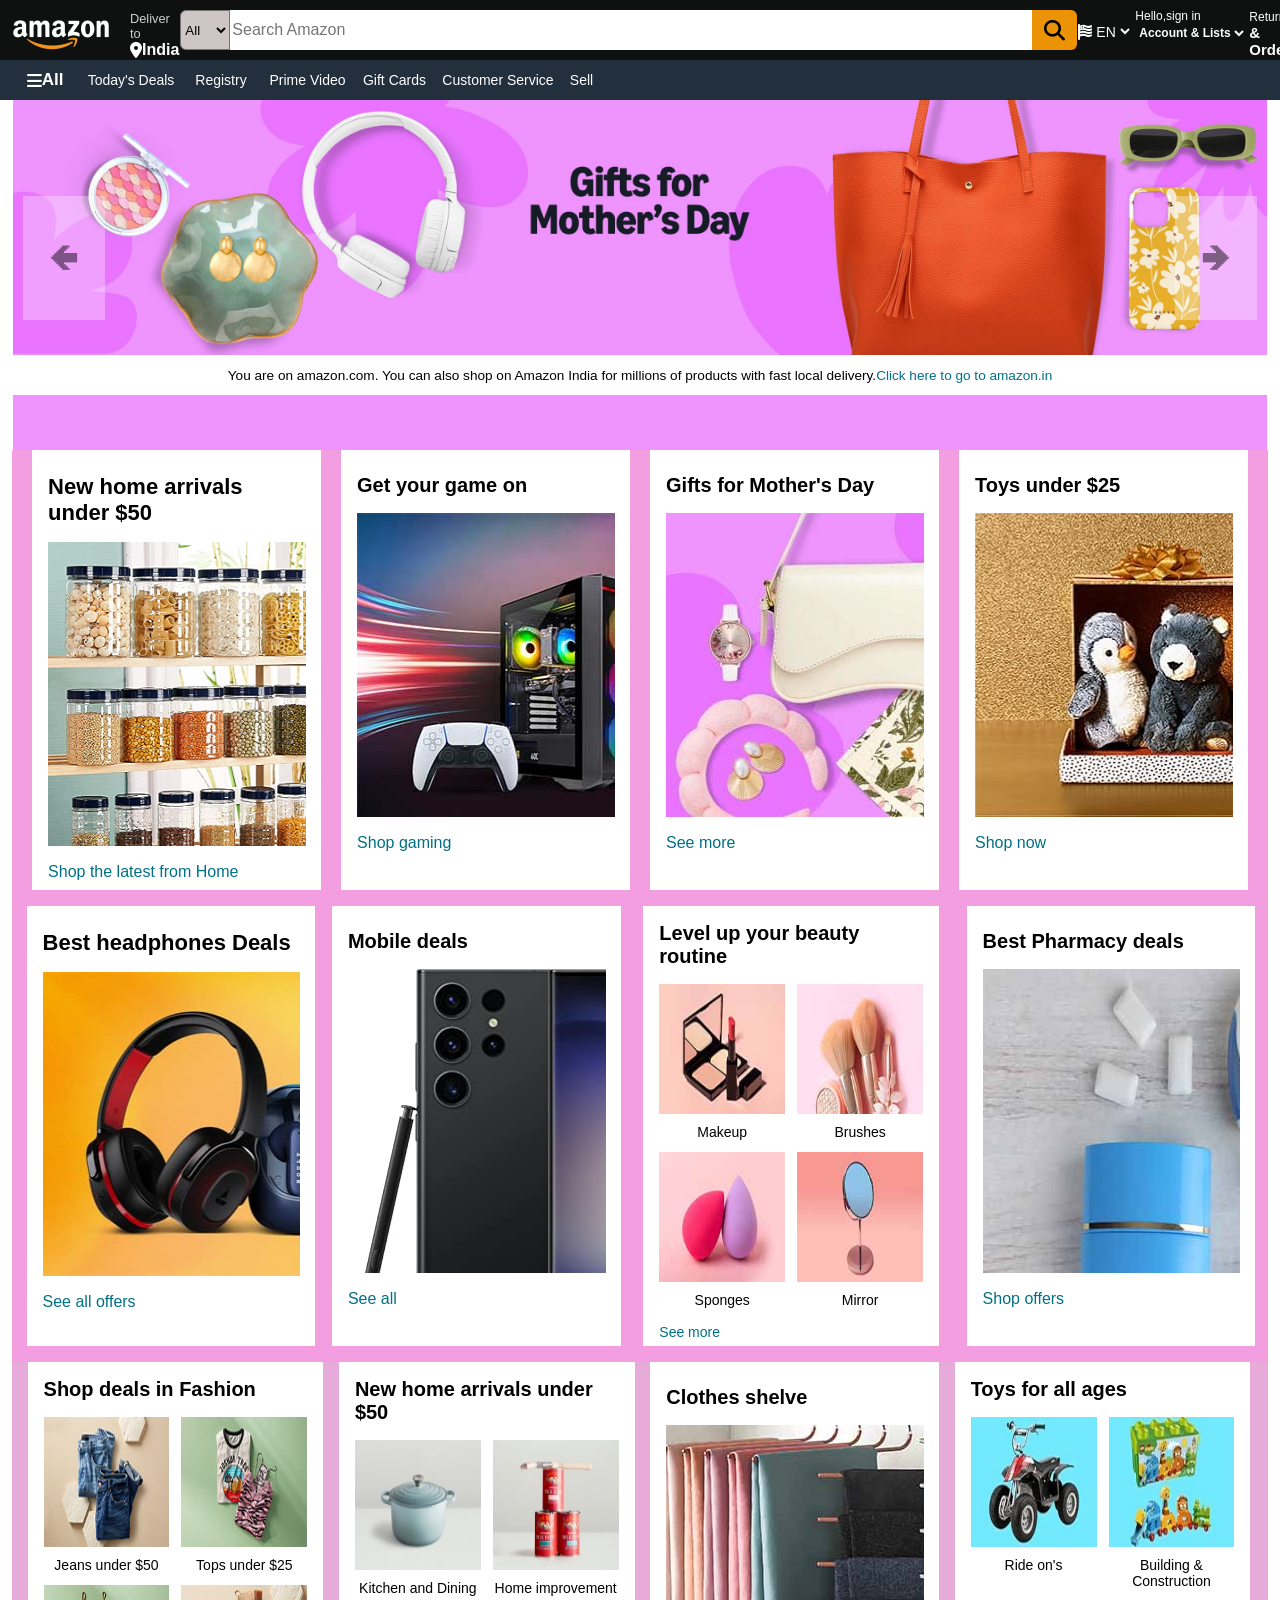
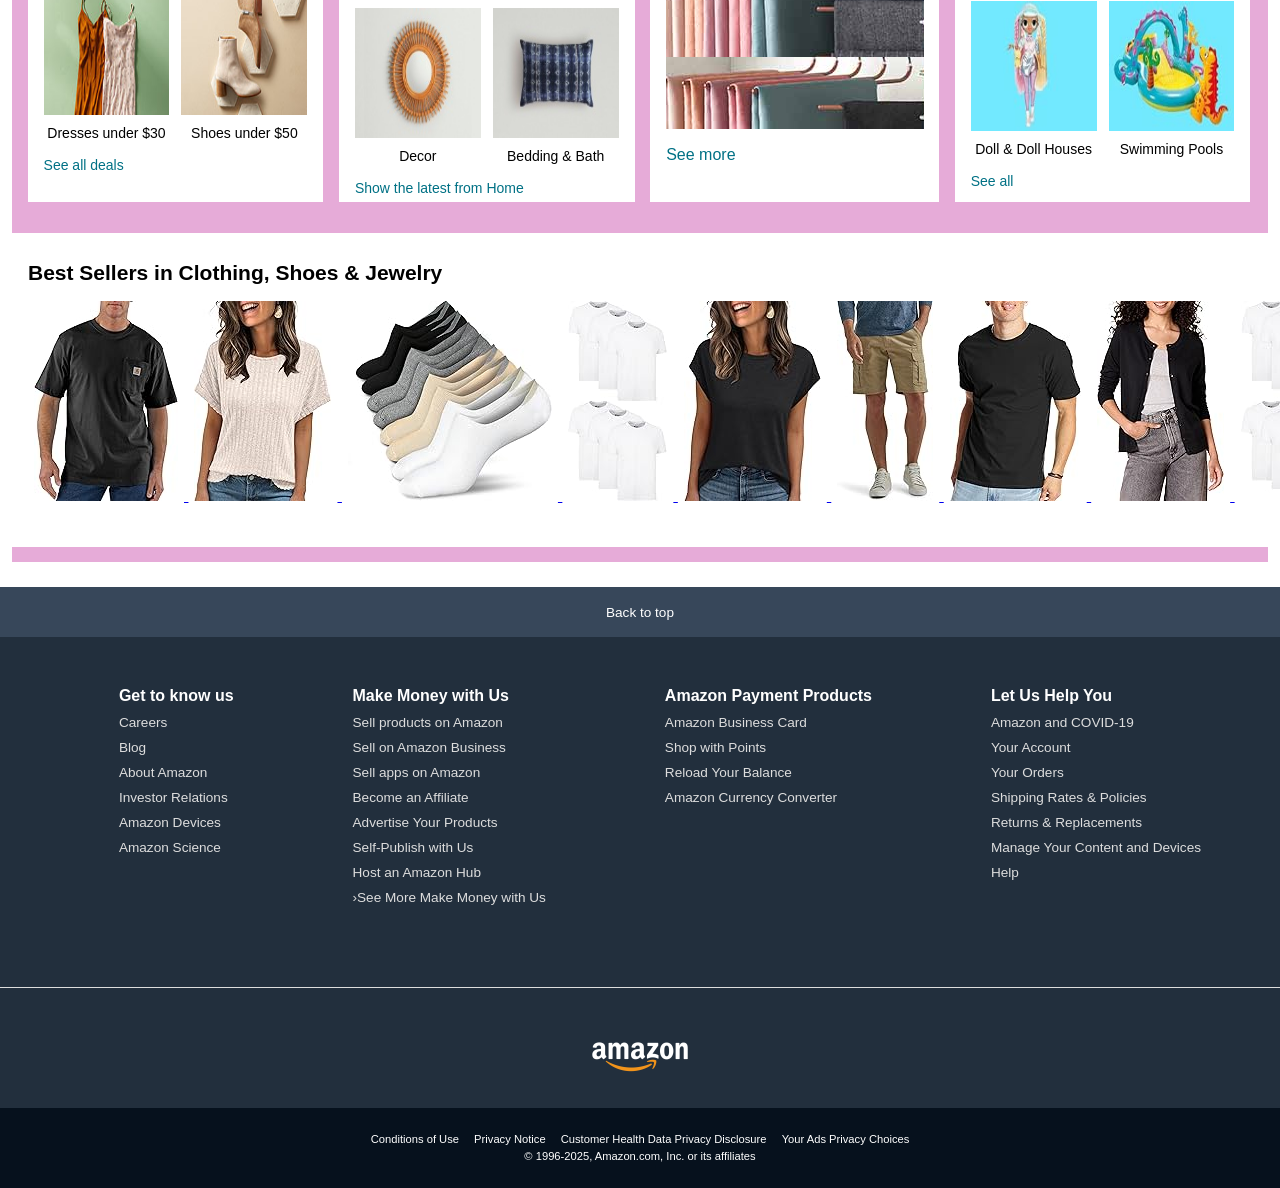
<file: index2.html>
<!DOCTYPE html>
<html lang="en">
<head>
    <meta charset="UTF-8">
    <meta name="viewport" content="width=device-width, initial-scale=1.0">
    <title>Amazon</title>
    <link rel="stylesheet" href="https://cdnjs.cloudflare.com/ajax/libs/font-awesome/6.7.2/css/all.min.css" integrity="sha512-Evv84Mr4kqVGRNSgIGL/F/aIDqQb7xQ2vcrdIwxfjThSH8CSR7PBEakCr51Ck+w+/U6swU2Im1vVX0SVk9ABhg==" crossorigin="anonymous" referrerpolicy="no-referrer" />
    <link rel="stylesheet" href="./style2.css" />
</head>
<body>
    <header>
        <div class="navbar">
            <div class="nav-logo border">
                <div class="logo"> 
                </div>
            </div>

            <div class="nav-address border">
                <p class="add-first">Deliver to</p>
                <div class="add-icon">
                    <i class="fa-solid fa-location-dot"></i>
                    <p class="add-second"><b> India</b></p>
                </div>
            </div>

            <div class="nav-search">
                <select class="search-select">
                    <option>All</option>
                </select>
                <input class="search-input" placeholder="Search Amazon">
                <div class="search-icon">
                    <i class="fa-solid fa-magnifying-glass"></i>
                </div>
            </div>

            <div class="nav-country border">
                <div class="flag-icon">
                    <i class="fa-solid fa-flag-usa"></i>
                </div>
                <select class="country-select">
                    <option>EN</option>
                </select>
            </div>

            <div class="nav-sign border">
                <p class="sign-para1">Hello,<span><a href="./signin.html">sign in</a></span></p>
                <div>
                    <select class="sign-para2">
                        <option>Account & Lists</option>
                    </select>
                </div>
            </div>

            <div class="nav-returns border">
                <div>
                <p class="returns sign-para1"><span>Returns</span></p>
                </div>
                <p class="orders sign-para2">& Orders</p>
            </div>
            
            <div class="nav-cart border">
                <div class="cart-icon">
                <i class="fa-solid fa-cart-shopping"></i>
                </div>
                <p class="cart-text">Cart</p>
            </div>
        </div>

        <div class="panel">
            <div class="panel-all border2">
                <i class="fa-solid fa-bars"></i>
                All
            </div>

            <div class="panel-ele">
                <p class="panel-options border2">Today's Deals</p>
                <p class="panel-options2 border2"> Registry </p>
                <p class="panel-options3 border2"> Prime Video </p>
                <p class="panel-options4 border2"> Gift Cards </p>
                <p class="panel-options5 border2"> Customer Service </p>
                <p class="panel-options6 border2"> Sell </p>
            </div>
        </div>
    </header>

    <div class="hero-section">
        <a href="#" class="control_prev">&#129144</a>
        <a href="#" class="control_next">&#129146</a>
        <div class="hero-msg">
            <p>You are on amazon.com. You can also shop on Amazon India for millions of products with fast local delivery.<div class="click-color" onclick="Redirect()" >Click here to go to amazon.in</div></p>
        </div>   
    </div>

    <div class="shop-section">
        <div class="box1 box">
            <div class="box2-cont">
                <h2 class="box1-arrivals">New home arrivals under $50</h2>
                <a href="./product.html"><div class="box2-img" style="background-image: url('./kitchen.png');"></div></a>
                <p class="box2-para">Shop the latest from Home</p>
            </div>
        </div>
            
        <div class="box2 box">
            <div class="box2-cont">
                <h2>Get your game on</h2>
                <a href="./product.html"><div class="box2-img" style="background-image: url('./shop-gaming.jpg');"></div></a>
                <p class="box2-para">Shop gaming</p>
            </div>
        </div>

        <div class="box3 box">
            <div class="box2-cont">
                <h2>Gifts for Mother's Day</h2>
                <a href="./product.html"><div class="box2-img" style="background-image: url('./mothers_gift.jpg');"></div></a>
                <p class="box2-para">See more</p>
            </div>
        </div>

        <div class="box4 box">
            <div class="box2-cont">
                <h2>Toys under $25</h2>
                <a href="./product.html"><div class="box2-img" style="background-image: url('./toys.jpg');"></div></a>
                <p class="box2-para">Shop now</p>
            </div>
        </div>
        <!-- end of row boxes 1-->
         <!--row 2 ka box1-->
        <div class="box11 box">
            <div class="box2-cont">
                <h2 class="box1-arrivals">Best headphones Deals</h2>
                <a href="./product.html"><div class="box2-img" style="background-image: url('./headphones.jpg');"></div></a>
                <p class="box2-para">See all offers</p>
            </div>
        </div>
        <!--row 2 ka box2-->    
        <div class="box22 box">
            <div class="box2-cont">
                <h2>Mobile deals</h2>
                <a href="./product.html"><div class="box2-img" style="background-image: url('./box4_image.jpg');"></div></a>
                <p class="box2-para">See all</p>
            </div>
        </div>
        <!--row 2 ka box3-->
        <div class="container container3">
            <h2>Level up your beauty routine</h2>
            <div class="grid">
                <div class="item">
                    <img src="./makeup.jpg" alt="Jeans">
                    <p>Makeup</p>
                </div>
                <div class="item">
                    <img src="./brushesmakeup.jpg" alt="Tops">
                    <p>Brushes</p>
                </div>
                <div class="item">
                    <img src="./spongesmakeup.jpg" alt="Dresses">
                    <p>Sponges</p>
                </div>
                <div class="item">
                    <img src="./mirrormakeup.jpg" alt="Shoes">
                    <p>Mirror</p>
                </div>
            </div>
            <p class="see-all">See more</p>
        </div>
        <!--row 2 ka box4-->
        <div class="box44 box">
            <div class="box2-cont">
                <h2>Best Pharmacy deals</h2>
                <a href="./product.html"><div class="box2-img" style="background-image: url('./box2_image.jpg');"></div></a>
                <p class="box2-para">Shop offers</p>
            </div>
        </div>
    </div>

    <div class="grid-section">
    <div class="container">
        <h2>Shop deals in Fashion</h2>
        <div class="grid">
            <div class="item">
                <img src="./jeans.jpg" alt="Jeans">
                <p>Jeans under $50</p>
            </div>
            <div class="item">
                <img src="./tops.jpg" alt="Tops">
                <p>Tops under $25</p>
            </div>
            <div class="item">
                <img src="./dresses.jpg" alt="Dresses">
                <p>Dresses under $30</p>
            </div>
            <div class="item">
                <img src="./shoes.jpg" alt="Shoes">
                <p>Shoes under $50</p>
            </div>
        </div>
        <p class="see-all">See all deals</p>
    </div>
    <!--second grid box-->
    <div class="container">
        <h2>New home arrivals under $50</h2>
        <div class="grid">
            <div class="item">
                <img src="./Home_Fkitchen.jpg" alt="Home">
                <p>Kitchen and Dining</p>
            </div>
            <div class="item">
                <img src="./home.jpg" alt="bowl">
                <p>Home improvement</p>
            </div>
            <div class="item">
                <img src="./decor.jpg" alt="Decor">
                <p>Decor</p>
            </div>
            <div class="item">
                <img src="./pillow.jpg" alt="Pillow">
                <p>Bedding & Bath</p>
            </div>
        </div>
        <p class="see-all">Show the latest from Home</p>
    </div>
    <!--third grid box-->
    <div class="box33 box">
        <div class="box2-cont">
            <h2>Clothes shelve</h2>
            <a href="./product.html"><div class="box2-img" style="background-image: url('./box1_image.jpg');"></div></a>
            <p class="box2-para">See more</p>
        </div>
    </div>
    <!--four grid box-->
    <div class="container container2">
        <h2>Toys for all ages</h2>
        <div class="grid">
            <div class="item">
                <img src="./RideOn.jpg" alt="Jeans">
                <p>Ride on's</p>
            </div>
            <div class="item">
                <img src="./BuildingConstruction.jpg" alt="Tops">
                <p>Building & Construction</p>
            </div>
            <div class="item">
                <img src="./DollDoll.jpg" alt="Dresses">
                <p>Doll & Doll Houses</p>
            </div>
            <div class="item">
                <img src="./SwimmingPool.jpg" alt="Shoes">
                <p>Swimming Pools</p>
            </div>
        </div>
        <p class="see-all">See all </p>
    </div>

    <div class="long-layout">
        <h2 class="long-header">Best Sellers in Clothing, Shoes & Jewelry</h2>
        <div class="long-container">
            <div class="long-items">
                <a href="./product.html">
                <img class="long-img" src="./longimg1.jpg" alt="Men-Shirt">
                <img class="long-img" src="./longimg2.jpg" alt="Women-Shirt">
                <img class="long-img" src="./longimg3.jpg" alt="Women-Shirt">
                <img class="long-img" src="./longimg4.jpg" alt="Women-Shirt">
                <img class="long-img" src="./longimg5.jpg" alt="Women-Shirt">
                <img class="long-img" src="./longimg6.jpg" alt="Women-Shirt">
                <img class="long-img" src="./longimg7.jpg" alt="Women-Shirt">
                <img class="long-img" src="./longimg8_.jpg" alt="Women-Shirt">
                <img class="long-img" src="./longimg10.jpg" alt="Women-Shirt">
                <img class="long-img" src="./longimg11.jpg" alt="Women-Shirt">
                <img class="long-img" src="./longimg12.jpg" alt="Women-Shirt">
                <img class="long-img" src="./longimg13.jpg" alt="Women-Shirt">
                <img class="long-img" src="./longimg14.jpg" alt="Women-Shirt">
                <img class="long-img" src="./longimg15.jpg" alt="Women-Shirt">
                </a>
            </div>
        </div>
    </div>
    </div>

    <footer>
        <div class="foot-panel1">
            Back to top
        </div>

        <div class="foot-panel2">
            <ul>
                <p> <b>Get to know us</b></p>
                <a>Careers</a>
                <a>Blog</a>
                <a>About Amazon</a>
                <a>Investor Relations</a>
                <a>Amazon Devices</a>
                <a>Amazon Science</a>
            </ul>
            <ul>
                <p><b>Make Money with Us</b></p>
                <a>Sell products on Amazon</a>
                <a>Sell on Amazon Business</a>
                <a>Sell apps on Amazon</a>
                <a>Become an Affiliate</a>
                <a>Advertise Your Products</a>
                <a>Self-Publish with Us</a>
                <a>Host an Amazon Hub</a>
                <a>›See More Make Money with Us</a>
            </ul>
            <ul>
                <p><b>Amazon Payment Products</b></p>
                <a>Amazon Business Card</a>
                <a>Shop with Points</a>
                <a>Reload Your Balance</a>
                <a>Amazon Currency Converter</a>
            </ul>
            <ul>
                <p><b>Let Us Help You</b></p>
                <a>Amazon and COVID-19</a>
                <a>Your Account</a>
                <a>Your Orders</a>
                <a>Shipping Rates & Policies</a>
                <a>Returns & Replacements</a>
                <a>Manage Your Content and Devices</a>
                <a>Help</a>
            </ul>
        </div>

        <div class="foot-panel3">
            <div class="logo5">
            </div>
        </div>

        <div class="foot-panel4">
            <div class="pages">
                <a>Conditions of Use</a>
                <a>Privacy Notice</a>
                <a>Customer Health Data Privacy Disclosure</a>
                <a>Your Ads Privacy Choices</a>
            </div>
            <div class="copyright">
                © 1996-2025, Amazon.com, Inc. or its affiliates
            </div>
        </div>
    </footer>

   <script src="./script2.js"></script>
</body>
</html>
</file>
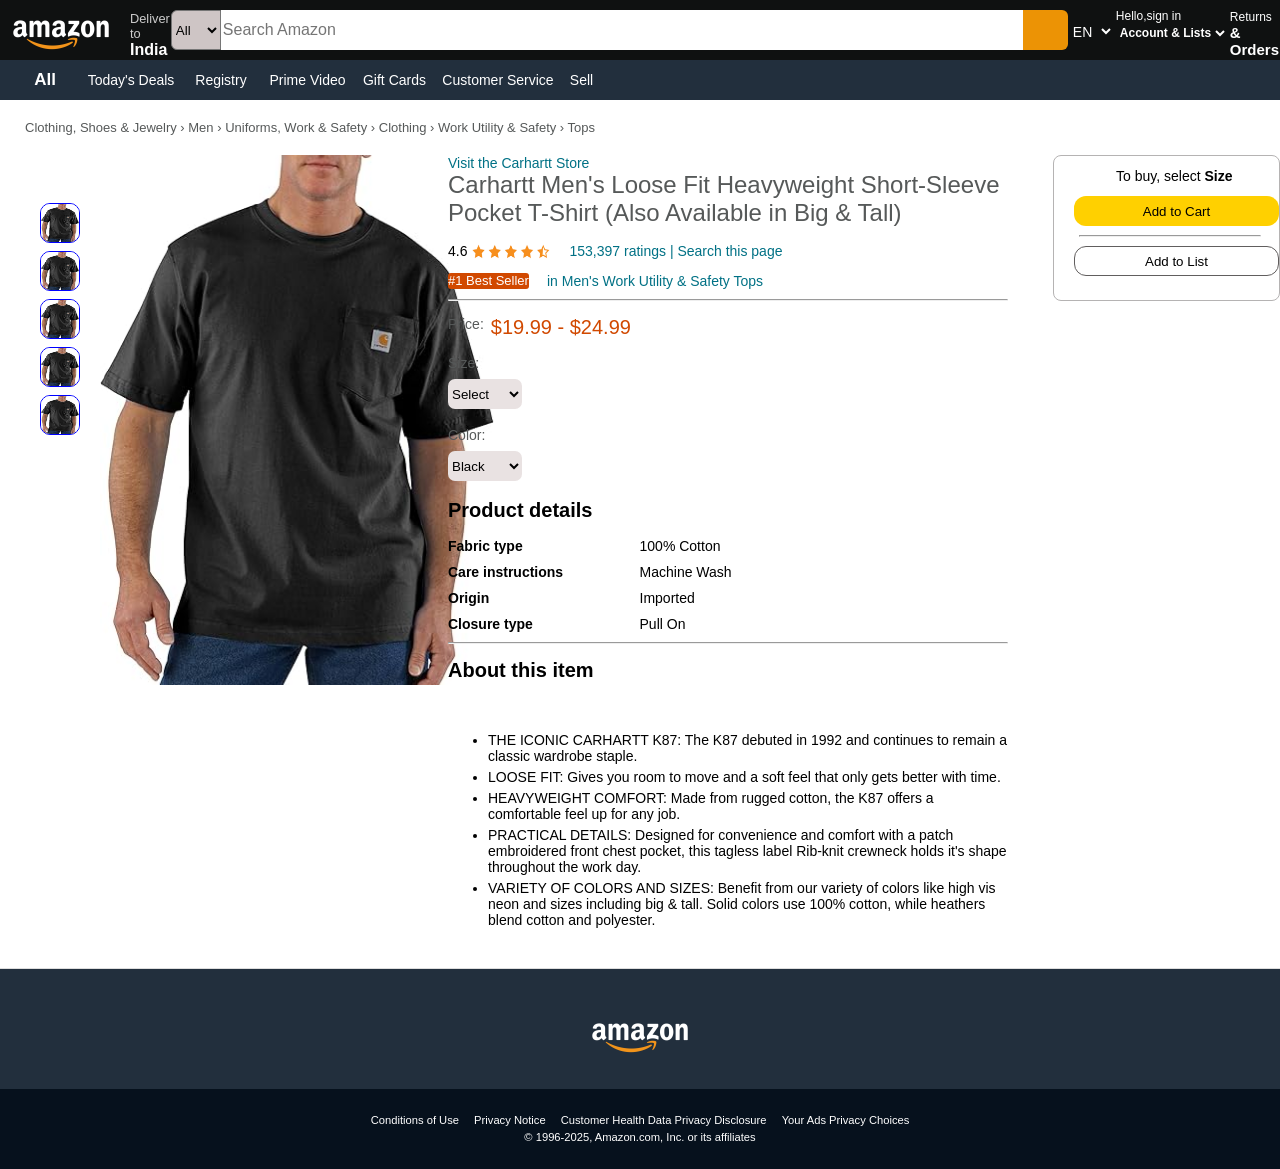
<file: product.html>
<!DOCTYPE html>
<html lang="en">
<head>
    <meta charset="UTF-8">
    <meta name="viewport" content="width=device-width, initial-scale=1.0">
    <title>Product</title>
    <link rel="stylesheet" href="./style2.css"/>
    <link rel="stylesheet" href="./product.css"/>
</head>
<body>
    <header>
        <div class="navbar">
            <div class="nav-logo border">
                <a href="./index2.html"><div class="logo">
                </div></a>
            </div>

            <div class="nav-address border">
                <p class="add-first">Deliver to</p>
                <div class="add-icon">
                    <i class="fa-solid fa-location-dot"></i>
                    <p class="add-second"><b> India</b></p>
                </div>
            </div>

            <div class="nav-search">
                <select class="search-select">
                    <option>All</option>
                </select>
                <input class="search-input" placeholder="Search Amazon">
                <div class="search-icon">
                    <i class="fa-solid fa-magnifying-glass"></i>
                </div>
            </div>

            <div class="nav-country border">
                <div class="flag-icon">
                    <i class="fa-solid fa-flag-usa"></i>
                </div>
                <select class="country-select">
                    <option>EN</option>
                </select>
            </div>

            <div class="nav-sign border">
                <p class="sign-para1">Hello,<span><a href="./signin.html">sign in</a></span></p>
                <div>
                    <select class="sign-para2">
                        <option>Account & Lists</option>
                    </select>
                </div>
            </div>

            <div class="nav-returns border">
                <div>
                <p class="returns sign-para1"><span>Returns</span></p>
                </div>
                <p class="orders sign-para2">& Orders</p>
            </div>
            
            <div class="nav-cart border">
                <div class="cart-icon">
                <i class="fa-solid fa-cart-shopping"></i>
                </div>
                <p class="cart-text">Cart</p>
            </div>
        </div>

        <div class="panel">
            <div class="panel-all border2">
                <i class="fa-solid fa-bars"></i>
                All
            </div>

            <div class="panel-ele">
                <p class="panel-options border2">Today's Deals</p>
                <p class="panel-options2 border2"> Registry </p>
                <p class="panel-options3 border2"> Prime Video </p>
                <p class="panel-options4 border2"> Gift Cards </p>
                <p class="panel-options5 border2"> Customer Service </p>
                <p class="panel-options6 border2"> Sell </p>
            </div>
        </div>
    </header>
    <p class="breadcrum">Clothing, Shoes & Jewelry › Men › Uniforms, Work & Safety › Clothing › Work Utility & Safety › Tops</p>

    <div class="product-display">
        <div class="product-d-image">
            <div class="product-icons">
                <img src="./longimg1.jpg" alt="Men-Shirt">
                <img src="./longimg1.jpg" alt="Men-Shirt">
                <img src="./longimg1.jpg" alt="Men-Shirt">
                <img src="./longimg1.jpg" alt="Men-Shirt">
                <img src="./longimg1.jpg" alt="Men-Shirt">
            </div>
            <div class="product-icons2">
                <img src="./longimg111.jpg" alt="Men-Shirt">
            </div>
        </div>

        <div class="product-d-details">
            <p class="product-visit-color"> Visit the Carhartt Store</p>
            <h2 class="product-header1">Carhartt Men's Loose Fit Heavyweight Short-Sleeve Pocket T-Shirt (Also Available in Big & Tall)</h2>
            <div class="product-rating">
                <div class="product-rating-number">4.6</div>
                <div class="product-rating-img"><img src="./rating.png" alt="star rating"></div>
                <p class="product-rating-text"> 153,397 ratings | Search this page</p>
            </div>
            <div class="best-seller">
                <p class="best-seller-img">#1 Best Seller</p>
                <p class="product-rating-text"> in Men's Work Utility & Safety Tops</p>
            </div>
            <hr>
            <div class="pricing">
                <p class="pricing-para product-header1">Price:</p>
                <h2 class="price-color"> $19.99 - $24.99</h2>
            </div>
            <div class="price-size">
                <p class="pricing-para product-header1">Size:</p>
                <div>
                    <select class="price-box">
                        <option>Select</option>
                    </select>
                </div>
            </div>
            <div class="price-size2">
                <p class="pricing-para product-header1">Color:</p>
                <div>
                    <select class="price-box">
                        <option>Black</option>
                    </select>
                </div>
            </div>
            <div class="price-about">
                <h2>Product details</h2>
                <div class="details-fabric">
                    <p><b>Fabric type</b></p> <p>100% Cotton</p>
                    <p><b>Care instructions</b></p> <p>Machine Wash</p>
                    <p><b>Origin</b></p> <p>Imported</p>
                    <p><b>Closure type</b></p> <p>Pull On</p>
                </div>
                <hr>
            </div>
            <div class="product-descri">
                <h2>About this item</h2>
                <div class="decri-details">
                    <ul>
                        <li class="li-decri">THE ICONIC CARHARTT K87: The K87 debuted in 1992 and continues to remain a classic wardrobe staple.</li>
                        <li class="li-decri">LOOSE FIT: Gives you room to move and a soft feel that only gets better with time.</li>
                        <li class="li-decri">HEAVYWEIGHT COMFORT: Made from rugged cotton, the K87 offers a comfortable feel up for any job.</li>
                        <li class="li-decri">PRACTICAL DETAILS: Designed for convenience and comfort with a patch embroidered front chest pocket, this tagless label Rib-knit crewneck holds it's shape throughout the work day.</li>
                        <li class="li-decri">VARIETY OF COLORS AND SIZES: Benefit from our variety of colors like high vis neon and sizes including big & tall. Solid colors use 100% cotton, while heathers blend cotton and polyester.</li>
                    </ul>
                </div>
            </div>
        </div>

        <div class="product-d-purchase">
            <p class="cart-shop">To buy, select <b>Size</b></p>
            <button class="cart-btn">Add to Cart</button>
            <hr class="cart-hr">
            <a href="./signin.html"><button class="cart-btn cart-btn2">Add to List</button></a>
        </div>
    </div>
    <footer>
        <div class="foot-panel3">
            <div class="logo5">
            </div>
        </div>

        <div class="foot-panel4">
            <div class="pages">
                <a>Conditions of Use</a>
                <a>Privacy Notice</a>
                <a>Customer Health Data Privacy Disclosure</a>
                <a>Your Ads Privacy Choices</a>
            </div>
            <div class="copyright">
                © 1996-2025, Amazon.com, Inc. or its affiliates
            </div>
        </div>
    </footer>

</body>
</html>
</file>
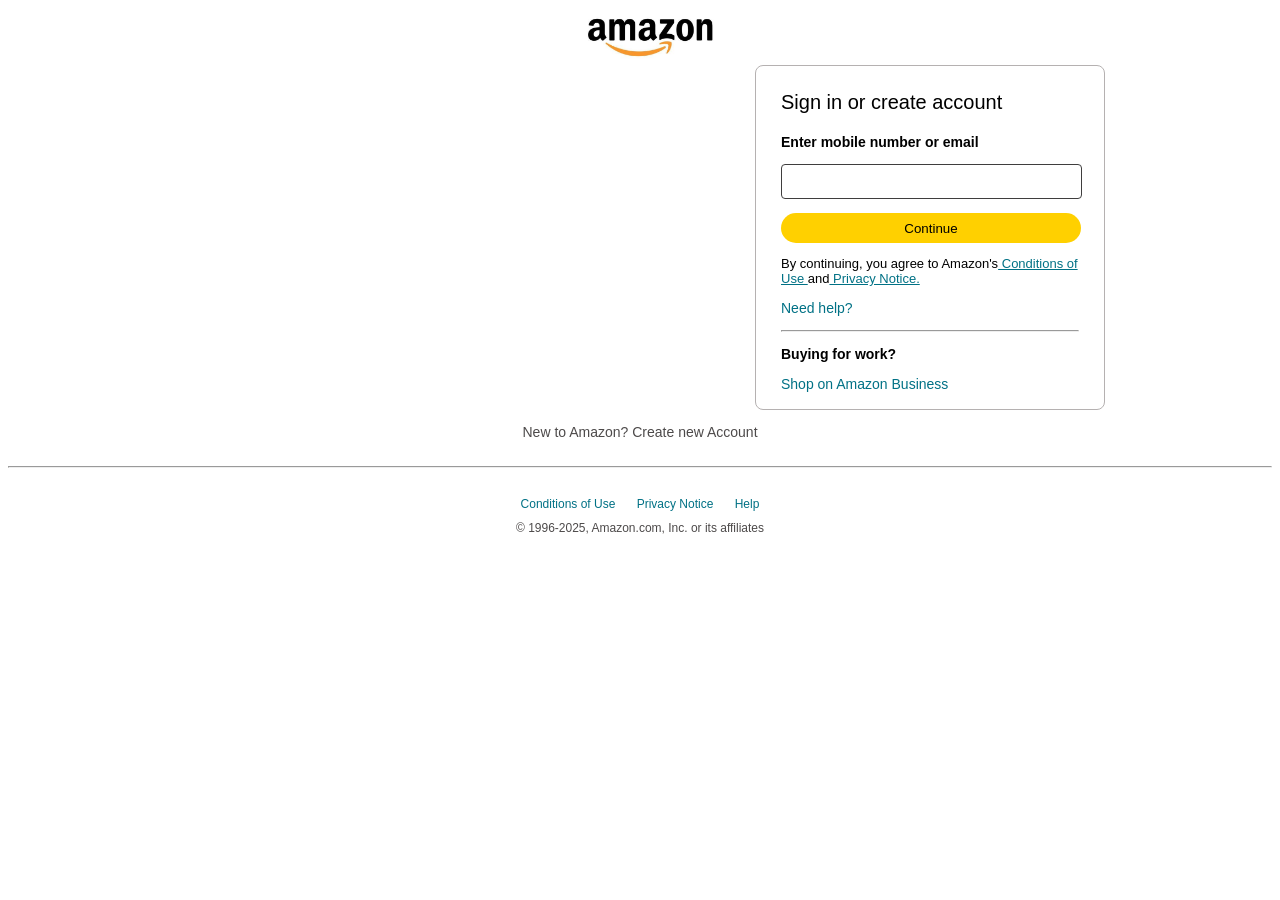
<file: signin.html>
<!DOCTYPE html>
<html lang="en">
<head>
    <meta charset="UTF-8">
    <meta name="viewport" content="width=device-width, initial-scale=1.0">
    <title>SignIn</title>
    <link rel="stylesheet" href="./signin.css">
</head>
<body>
    <a href="./index2.html"><div class="logo-sign"></div></a>

    <div class="actual-signin">
        <div class="signin-container">
            <p class="signin-p1">Sign in or create account</p>
            <p class="signin-p2" style="font-family: Arial, Helvetica, sans-serif;"><b>Enter mobile number or email</b></p>
            <input class="signin-text" type="text"/>
            <button class="signin-btn">Continue</button>
            <p class="signin-cond" style="font-family: Arial, Helvetica, sans-serif;">By continuing, you agree to Amazon's<span> Conditions of Use </span>and<span> Privacy Notice.</span></p>
            <p class="signin-help">Need help?</p>
            <hr>
            <p class="signin-buy"><b>Buying for work?</b></p>
            <div class="signin-buy2">
            <p>Shop on Amazon Business</p>
            </div>
        </div>
    </div>
    <div class="new-sigin">
        <p class="new-sigin-inner">New to Amazon? <a href="./signUp.html">Create new Account</a></p>
    </div>
    <hr class="hr-only">
    
        <div class="foot-panel4">
            <div class="pages">
                <a>Conditions of Use</a>
                <a>Privacy Notice</a>
                <a>Help</a>
            </div>
            <div class="copyright">
                © 1996-2025, Amazon.com, Inc. or its affiliates
            </div>
        </div>
    
    
</body>
</html>
</file>
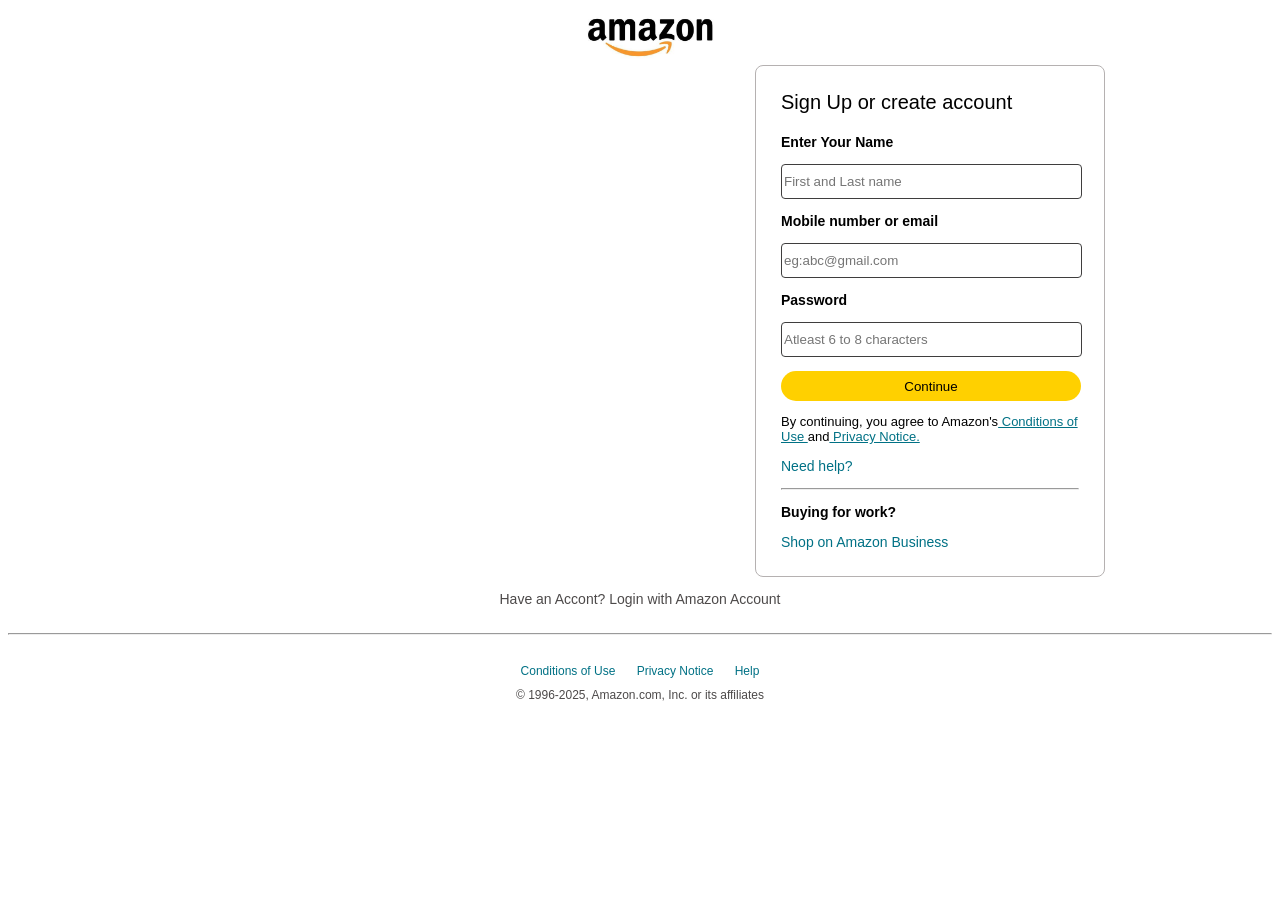
<file: signUp.html>
<!DOCTYPE html>
<html lang="en">
<head>
    <meta charset="UTF-8">
    <meta name="viewport" content="width=device-width, initial-scale=1.0">
    <title>SignUp</title>
    <link rel="stylesheet" href="./signin.css">
    <link rel="stylesheet" href="./signUp.css">
</head>
<body>
    <a href="./index2.html"><div class="logo-sign"></div></a>

    <div class="actual-signUp">
        <div class="signin-container">
            <p class="signin-p1">Sign Up or create account</p>
            <p class="signin-p2" style="font-family: Arial, Helvetica, sans-serif;"><b>Enter Your Name</b></p>
            <input class="signin-text" type="text" placeholder="First and Last name"/>
            <p class="signin-p2" style="font-family: Arial, Helvetica, sans-serif;"><b>Mobile number or email</b></p>
            <input class="signin-text" type="text" placeholder="eg:abc@gmail.com"/>
            <p class="signin-p2" style="font-family: Arial, Helvetica, sans-serif;"><b>Password</b></p>
            <input class="signin-text" type="password" placeholder="Atleast 6 to 8 characters"/>
            <button class="signin-btn">Continue</button>
            <p class="signin-cond" style="font-family: Arial, Helvetica, sans-serif;">By continuing, you agree to Amazon's<span> Conditions of Use </span>and<span> Privacy Notice.</span></p>
            <p class="signin-help">Need help?</p>
            <hr>
            <p class="signin-buy"><b>Buying for work?</b></p>
            <div class="signin-buy2">
            <p>Shop on Amazon Business</p>
            </div>
        </div>
    </div>
    <div class="new-sigin">
        <p class="new-sigin-inner">Have an Accont? <a href="./signin.html">Login with Amazon Account</a></p>
    </div>
    <hr class="hr-only">
    
        <div class="foot-panel4">
            <div class="pages">
                <a>Conditions of Use</a>
                <a>Privacy Notice</a>
                <a>Help</a>
            </div>
            <div class="copyright">
                © 1996-2025, Amazon.com, Inc. or its affiliates
            </div>
        </div>
</body>
</html>
</file>
<file: style2.css>
*{
    margin: 0;
    font-family: Arial;
    border: border-box;
}
.navbar{
    height: 60px;
    background-color: #0f1111;
    color: white;
    display:flex;
    justify-content: space-evenly;
}
.nav-logo{
    height: 52px;
    width: 112px;
}
.logo{
    height: 50px;
    width: 120px;
    background-image: url("./amazon_logo.png");
    background-size: cover;
}
.border{
    border: 1.5px solid transparent;
}
.border:hover{
    border: 1.5px solid white;
}
.nav-address{
    margin-left: 15px;
    margin-top: 10px;
    height: 40px;
}

/*box1 of delivery to wala*/
.add-first{
    color: #ccc;
    font-size: 0.8rem;
}

/*box2 of delivery to wala ->location*/
.add-second{
    font-size: 1rem;
}
.add-icon{
    display: flex;
    align-items: center;
}

/*box3*/
.nav-search{
    height: 60px;
    width: 900px;
    align-items: center;
    display: flex;
}
.search-select:hover{
    border: 2px solid orange;
}
.search-input:hover{
    border: 2px solid orange;
}
.search-icon{
    border: 2px solid orange;
}
.search-icon{
    height: 40px;
    width: 45px;
    border: none;
    color: black;
    font-size: 1.3rem;
    border-top-right-radius: 6px;
    border-bottom-right-radius: 6px;
    display: flex;
    justify-content: center;
    align-items: center;
    background-color: #ec9305;
}
.search-input{
    height: 38px;
    width: 798px;
    font-size: 1rem;
    font-family: Arial;
    border: none;
}
.search-select{
    height: 40px;
    width: 50px;
    border-top-left-radius: 6px;
    border-bottom-left-radius: 6px;
    background-color: rgba(225, 215, 215, 0.912);
}
/*box4 */
.nav-country{
    height: 45px;
    width: 55px;
    display: flex;
    
    align-items: center;
    margin-top: 8px;
}
.flag-icon{
    display: flex;
    justify-content: center;
    align-items: center;
}
.country-select{
    height: 43px;
    width: 45px;
    font-size: 14px;
    border: none;
    color: white;
    background-color: #0f1111;
}
/*box4*/
.nav-sign{
    height: 47px;
    width: 112px;
    align-items: center;
    margin-top: 8px;
}
.nav-sign a{
    color: white;
    text-decoration: none;
}
.sign-para1{
    font-family: Arial, Helvetica, sans-serif;
    font-size: 12px;
}
.sign-para2{
    color: white;
    border: none;
    background-color: #0f1111;
    font-size: 12px;
    font-weight: bold;
}
/*box5*/
.nav-returns{
    margin-top: 6px;
    
    height: 50px;
    width: 77px;
    align-items: center;
}
.returns{
    margin-top: 3px;
    align-items: center;
}
.orders{
    align-items: center;
    font-size: 15px;
}
/*box cart*/
.nav-cart{
    margin-top: 6px;
    height: 51px;
    width: 84px;
    display: flex;
}
.cart-icon{
    margin-top: 7px;
    font-size: 1.5rem;
}
.cart-text{
    margin-top: 17px;
    align-items: center;
    font-weight: bold;
}
/*menu wala*/
.panel{
    align-items: center;
    height: 40px;
    background-color: #222f3d;
    display: flex;
}
.panel-all{
    height: 39px;
    width: 58px;
    display: flex;
    justify-content: center;
    align-items: center;
    font-weight: 700;
    margin-left: 15px;
    font-family: Arial, Helvetica, sans-serif;
    color: white;
    font-size: 17px;
}
.panel-ele{
    display: flex;
    font-family: Arial, Helvetica, sans-serif;
    color: white;
    font-size: 14px;
    margin-left: 8px;
}
.panel-options{
    height: 39px;
    width: 94px;
    display: flex;
    justify-content: center;
    align-items: center;
}
.panel-options2{
    height: 39px;
    width: 72px;
    margin-left: 5px;
    display: flex;
    justify-content: center;
    align-items: center;
}
.panel-options3{
    height: 39px;
    width: 87px;
    margin-left: 5px;
    display: flex;
    justify-content: center;
    align-items: center;
}
.panel-options4{
    height: 39px;
    width: 73px;
    margin-left: 5px;
    display: flex;
    justify-content: center;
    align-items: center;
}
.panel-options5{
    height: 39px;
    width: 120px;
    margin-left: 5px;
    display: flex;
    justify-content: center;
    align-items: center;
}
.panel-options6{
    height: 39px;
    width: 33px;
    margin-left: 5px;
    display: flex;
    justify-content: center;
    align-items: center;
}
.border2{
    border: 1.5px solid transparent;
}
.border2:hover{
    border: 1.5px solid purple;
}
/*hero deals*/
.hero-section{
    margin-left: 13px;
    margin-right: 13px;
    height: 350px;
    background-size: cover;
    background-image: url("./hero-sec-img2.jpg");
    background-image: url("./hero-sec-img3.jpg");
    background-image: url("./hero-sec-img4.jpg");
    background-image: url("./hero-sec-img5.jpg");
    background-image: url("hero-image.jpg");
    display: flex;
    overflow-y: hidden;
    justify-content: center;
    align-items: flex-end;
}
.hero-section a{
    position: absolute;
    background: #ffffff4f;
    color: #0000007b;
    text-decoration: none;
    font-weight: 100;
    font-size: 30px;
    padding: 5vh 2vw;
    margin-bottom: 130px;
}
.control_prev{
    margin-right: 90%;
}
.control_next{
    margin-left:90% ;
}
.hero-msg{
    height: 40px;
    width: 1470px;
    display: flex;
    font-size: 0.85rem;
    align-items: center;/*vertical center*/
    justify-content: center;/*horizontal center*/
    background-color: white;
    margin-bottom: 55px;
}
.click-color{
    color:#007185;
    cursor : pointer;
}
/*shop section */
.shop-section{
    margin-left: 12px;
    margin-right: 12px;
    display: flex;
    flex-wrap: wrap;
    justify-content: space-evenly;
    background-color: rgb(242, 158, 224);
}
.box{
    height: 440px; 
    width: 23%;
    background-color: white;
    margin-bottom: 16px;
}
/*box-> box2*/
.box2-img{
    height: 304px;
    margin-top: 15px;
   
}
.box2-cont{
    margin-top: 24px;
    margin-left: 16px;
    margin-right: 15px;
}
.box2-para{
    color: #007185;
    margin-top: 17px;
}
.box1-arrivals{
    font-size: 22px;
}

/* grid */
.grid-section{
    height: 800px;
    
    margin-left: 12px;
    margin-right: 12px;
    display: flex;
    flex-wrap: wrap;
    justify-content: space-evenly;
    background-color: rgb(230, 171, 216);
}
.container {
    width: 21%;
    height: 408px;
    background-color: white;
    padding: 16px;
    margin-left: 15px;
}
h2 {
    font-size: 20px;
    margin-bottom: 16px;
}
.grid {
    display: grid;
    grid-template-columns: repeat(2, 1fr);
    gap: 12px;
}
.item {
    text-align: center;
}
.item img {
    width: 100%;
    height: 130px;
}
.item p {
    font-size: 14px;
    margin-top: 6px;
}
.see-all {
    display: inline-block;
    margin-top: 16px;
    color: #007185;
    font-size: 14px;
}
/*margins set for third box*/
.box33{
    margin-left: 15px;
}
/*container for box 4*/
.container2{
    margin-right: 17px;
}
.container3{
    margin-right:20px;
}
.box44{
    margin-right: 5px;
}
.box11{
    margin-left: 7px;
}
.box22{
    margin-left: 9px;
}

/* long layout */
.long-layout{
    height: 282px;
    width: 1420px;
    padding: 16px;
    background-color: white;
}
.long-header{
    margin-top: 12px;
    font-size: 21px;
}
.long-container{
    height: 218px;
    background-color: white;
    overflow-x: auto; /* Allow horizontal scrolling */
    scroll-behavior: smooth;
}
.long-container .long-items::-webkit-scrollbar{
    display: none;
}
.long-items{
    height:220px;
    width: max-content;
    display: flex;
}
.long-img{
    margin-left: 6px;
    margin-right: 6px;
    flex-shrink: 0; /* Prevent images from shrinking  when space is limited — keeps consistent width.*/
    height: 200px;  /* Optional: set consistent image height */
}

/** footer **/
footer{
    margin-top: 25px;
}
.foot-panel1{
    height: 50px;
    color: white;
    background-color: #37475a;
    display: flex;
    justify-content: center;
    align-items: center;
    font-size: 0.85rem;
}
.foot-panel2{
    background-color: #222f3d;
    color: white;
    height: 350px;
    display: flex;
    justify-content: center;
    justify-content: space-evenly;
}
ul{
    margin-top: 50px;
}
ul a{
    display: block;
    font-size: 0.85rem;
    margin-top: 10px;
    color: #dddddd;
}
.foot-panel3{
    background-color: #222f3d;
    border-top: 0.5px solid #dddddd;
    height: 120px;
    display: flex;
    align-items: center;
    justify-content: center;
}
.logo5{
    background-image: url("./amazon_logo.png");
    background-size: cover;
    height: 50px;
    width: 120px;
}
.foot-panel4{
    height: 80px;
    background-color: #06111d;
    color: white;
    font-size: 0.7rem;
    text-align:center;
}
.pages{
    padding-top : 25px
}
.copyright{
    padding-top: 5px;
}
.pages a{
    margin-left: 6px;
    margin-right: 6px;
}

/*------------media query-----------*/
</file>
<file: product.css>
.breadcrum{
    font-size: 13px;
    color: #565959;
    padding: 20px 25px;
}
/* on click of product */
/* product ka first column */
.product-icons img{
    display: flex;
    height: 38px;
    width: 38px;
    margin-top: 8px;
    margin-bottom: 8px;
    border-radius: 10px;
    border: 1.5px solid blue;
}
.product-icons{
    margin-top: 40px;
    margin-left: 40px;
}
.product-d-image{
    display: flex;
    width: 35%;
}
.product-icons2 img{
    display: flex;
    height: 530px;
    width: 394px;
    margin-left: 20px;
}
.product-icons2{
    display: flex;
}
.product-display{
    display: flex;
}
/*product ka second column*/
.product-d-details{
    width:665px;
}
.product-visit-color{
    color: #007185;
    font-size: 14px;
}
.product-header1{
    color: #565959;
    font-size: 24px;
    font-weight: 500;
}
.product-rating-number{
    font-size: 14px;
}
.product-rating{
    display: flex;
    height: 15px;
}
.product-rating-img img{
    height: 18px;
    width: 80px;
    margin-left: 4px;
    margin-bottom: 10px;
}
.product-rating-text{
    font-size: 14px;
    color: #007185;
    margin-left: 18px;
}
.best-seller{
    display: flex;
    margin-top: 15px;
    margin-bottom: 10px;
}
.best-seller-img{
    background-color: #d14900;
    color: white;
    font-size: 13px;
    border-radius: 3px;
}
/*pricing*/
.pricing{
    display: flex;
    margin-top: 15px;
}
.pricing-para{
    font-size: 14px;
}
.price-color{
    margin-left: 7px;
    color: #d14900;
    font-weight: 500;
}
/*size */
.price-box{
    color: black;
    height: 30px;
    width: 74px;
    margin-top: 8px;
    align-items: center;
    border-radius: 7px;
    border: rgb(95, 93, 93);
    background-color: rgb(233, 226, 226);
}
.price-size2{
    margin-top: 18px;
}
/*about*/
.price-about{
    margin-top: 18px;
}
.details-fabric{
    font-size: 14px;
    display: grid;
    grid-template-columns: auto auto;
    max-width: 350px;
    gap: 10px;
    margin-bottom: 10px;
}
/*description*/
.product-descri{
    margin-top: 15px;
    margin-bottom: 15px;
}
.li-decri{
    margin-top: 5px;
    margin-bottom: 5px; 
    font-size: 14px;
}
/*add-cart*/
.product-d-purchase{
    height: 144px;
    width: 242px;
    margin-left: 45px;
    border:  0.3px solid rgb(181, 179, 179);
    border-radius: 8px;
}
.cart-shop{
    font-size: 14px;
    padding: 12px;
    margin-left: 50px;
}
.cart-btn{
    height:30px ;
    width: 205px;
    margin-left: 20px;
    border-radius: 12px;
    margin-bottom: 9px;
    background-color: rgb(255, 208, 0);
    border: none;
}
.cart-hr{
    width: 80%;
    margin-left: 25px;
}
.cart-btn2{
    margin-top: 9px;
    background-color: white;
    border: 0.5px solid rgb(97, 94, 94);
}
</file>
<file: signin.css>
.logo-sign{
    height: 55px;
    width: 140px;
    background-image: url("./amazon-many.jpg");
    background-size: cover;
    margin-top: 10px;
    margin-left: 45%;
}
/*actual signin*/
.actual-signin{
    height: 343px;
    width: 348px;
    margin-left: 83vh;
    border: 0.3px solid rgb(181, 177, 177);
    border-radius: 8px;
}
.signin-container{
    margin: 25px;
}
.signin-p2{
    font-size: 14px;
}
.signin-p1{
    font-size: 20px;
    font-family: Arial, Helvetica, sans-serif;
}
.signin-text{
    height: 31px;
    width: 295px;
    border-radius: 4px;
    border: 0.3px solid rgb(63, 62, 62);
}
.signin-btn{
    height:30px ;
    width: 300px;
    border-radius: 15px;
    margin-top: 14px;
    background-color: rgb(255, 208, 0);
    border: none;
}
.signin-cond{
    font-size: 13px;
}
.signin-cond span{
    color: #007185;
    text-decoration: underline;
}
.signin-help{
    font-family: Arial, Helvetica, sans-serif;
    color: #007185;
    font-size: 14px;
}
.signin-buy{
    font-family: Arial, Helvetica, sans-serif;
    font-size: 14px;
    margin-bottom: none;
}
.signin-buy2{
    margin-bottom: 40px;
    font-family: Arial, Helvetica, sans-serif;
    font-size: 14px;
    color: #007185;
}

/*signin-last*/
.foot-panel4{
    height: 80px;
    color: rgb(77, 74, 74);
    font-size: 12px;
    font-family: Arial, Helvetica, sans-serif;
    text-align:center;
    
}
.pages{
    padding-top : 21px;
}
.copyright{
    padding-top: 10px;

}
.pages a{
    margin-left: 9px;
    margin-right: 9px;
    color: #007185;
    justify-content: space-evenly;
}
.hr-only{
    margin-top: 12px;
}
.new-sigin{
    display: flex;
    justify-content: center;
}
.new-sigin-inner{
    font-family: Arial, Helvetica, sans-serif;
    font-size: 14px;
    color: rgb(77, 74, 74);
    text-decoration: none;
}
.new-sigin a{
    color:rgb(77, 74, 74); 
    text-decoration: none;
}
</file>
<file: signUp.css>
.actual-signUp{
    height: 510px;
    width: 348px;
    margin-left: 83vh;
    border: 0.3px solid rgb(181, 177, 177);
    border-radius: 8px;
}
</file>
